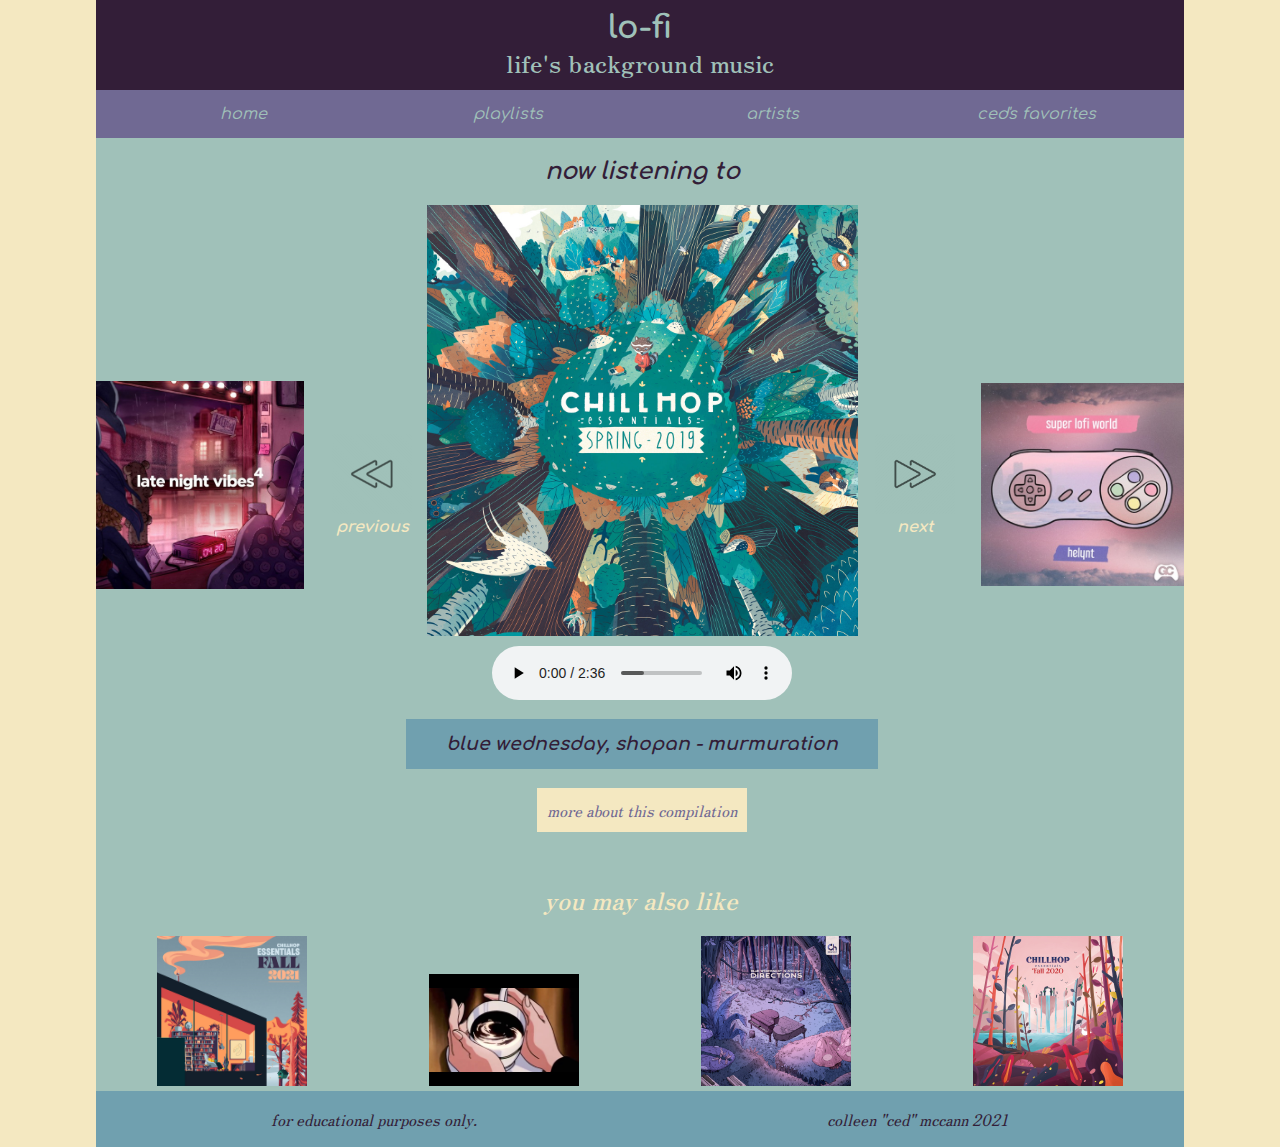
<file: lofi-site/index.html>
<!DOCTYPE html>
<html lang="en">
    <head>
        <meta charset="UTF-8">
        <title>lo-fi | life's bgm</title>
        <meta name="description" content="a music streaming page made for fluid/flexible layout practice. for educational purposes only">
        <meta name="author" content="Colleen McCann">
        <link rel="stylesheet" href="styles.css">
    </head>

    <body>
        <header>
            <h1>lo-fi</h1>
            <h2>life's background music</h2>
            <nav>
                <h2 class="invisible">navigation</h2>
                <ul>
                    <li><a href="#">home</a></li>
                    <li><a href="#">playlists</a></li>
                    <li><a href="#">artists</a></li>
                    <li><a href="#">ced's favorites</a></li>
                </ul>
            </nav>
        </header>

        <main>
            <h1 class="invisible">music player</h1>
            <div id="flexcontainer">
                <section id="previous">
                    <h2 class="invisible">previous</h2>
                    <img src="assets/late-night-vibes-4.jpeg" alt="late night vibes 4 cover">
                    <figure>
                        <a href="#"><img src="assets/rewind.png" alt="rewind button"></a>
                        <figcaption>previous</figcaption>
                    </figure>
                </section>
                <section id="current">
                    <h2>now listening to</h2>
                    <img src="assets/chillhop-spring19.jpeg" alt="chillhop essentials spring 2019 cover">
                    <audio controls src="assets/Murmuration.mp3">your browser (or browser version) does not support the <code>audio</code> element.</audio>
                    <h3>blue wednesday, shopan - murmuration</h3>
                    <a href="https://chll.to/f7a72caa">more about this compilation</a>
                </section>
                <section id="next">
                    <h2 class="invisible">next</h2>
                    <figure>
                        <a href="#"><img src="assets/fast-forward.png" alt="fast forward button"></a>
                        <figcaption>next</figcaption>
                    </figure>
                    <img src="assets/super-lofi-world.jpeg" alt="super lofi world cover">
                </section>
            </div>

            <section id="suggestions">
                <h2>you may also like</h2>
                <ul>
                    <li><a href="#"><img src="assets/chillhop-fall21.jpeg" alt="chillhop essentials fall 2021 cover"></a></li>
                    <li><a href="#"><img src="assets/at-cafe.jpeg" alt="at cafe mix cover"></a></li>
                    <li><a href="#"><img src="assets/directions.jpeg" alt="directions album cover"></a></li>
                    <li><a href="#"><img src="assets/chillhop-fall20.jpeg" alt="chillhop essentials fall 2020 cover"></a></li>
                </ul>
            </section>
        </main>

        <footer>
            <p>for educational purposes only.</p>
            <p>colleen "ced" mccann 2021</p>
        </footer>
    </body>
</html>
</file>
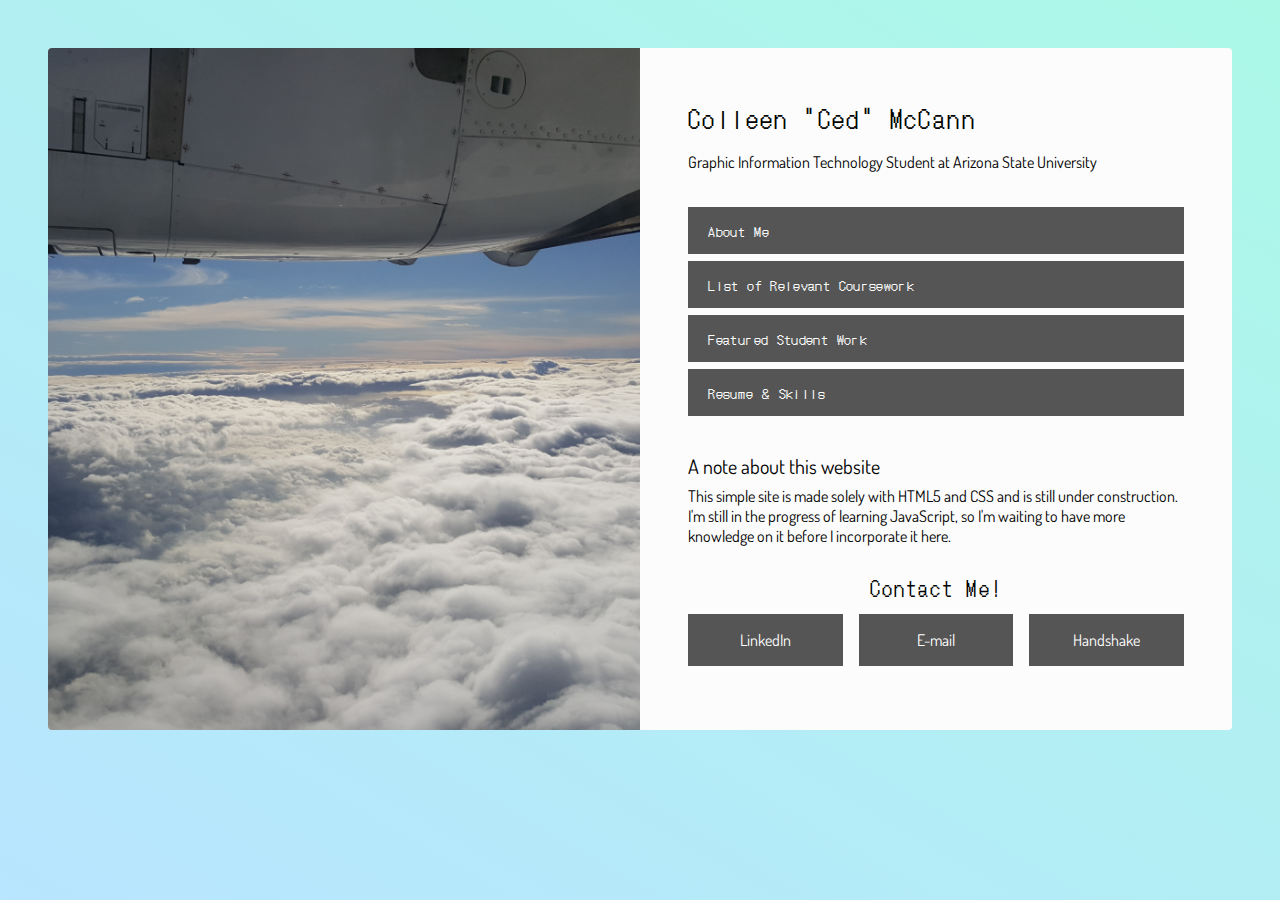
<file: personal-portfolio-site/index.html>
<!DOCTYPE html>
<html lang="en">
    <head>
        <meta charset="UTF-8">
        <meta name="author" content="Colleen (Ced) McCann">
        <meta name="description" content="About Colleen, also known as Ced, on a simple site made from scratch with HTML5 and CSS.">
        <meta name="viewport" content="width=device-width, initial-scale=1">
        <title>Home | Colleen (Ced) McCann</title>
        <link rel="stylesheet" href="styles.css">

        <!-- font imports -->
        <link rel="preconnect" href="https://fonts.googleapis.com">
        <link rel="preconnect" href="https://fonts.gstatic.com" crossorigin>
        <link href="https://fonts.googleapis.com/css2?family=Dosis:wght@200;300;400;500;600;700;800&family=DotGothic16&display=swap" rel="stylesheet">
        <link href="https://fonts.googleapis.com/css2?family=Comfortaa:wght@300;400;500;600;700&family=Zen+Old+Mincho:wght@400;500;600;700;900&display=swap" rel="stylesheet">
        <!-- fonts are imported in HTML instead of corresponding CSS for better site performance -->
    </head>

    <body>
        <div id="grid-wrapper">
            <img id="ireland" src="4-ireland skies.jpg" alt="the skies above ireland">
            <header>
                <h1>Colleen "Ced" McCann</h1>
                <p>Graphic Information Technology Student at Arizona State University</p>
            </header>
            <main>
                <nav>
                    <h2>Main Navigation</h2> <!-- will be hidden via CSS but kept in HTML for accessibility -->
                    <ul>
                        <a href="about.html"><li>About Me</li></a>
                        <a href="coursework.html"><li>List of Relevant Coursework</li></a>
                        <a href="student-work.html"><li>Featured Student Work</li></a>
                        <a href="resume.html"><li>Resume & Skills</li></a>
                    </ul>
                </nav>
                <h3>A note about this website</h3>
                <p>This simple site is made solely with HTML5 and CSS and is still under construction. I'm still in the progress of learning JavaScript, so I'm waiting to have more knowledge on it before I incorporate it here.</p>
                <footer>
                    <h2>Contact Me!</h2>
                    <ul>
                        <a href="https://www.linkedin.com/in/colleenmccann3/" target="_blank"><li>LinkedIn</li></a>
                        <a href="mailto: cmmccann237@gmail.com"><li>E-mail</li></a>
                        <a href="#"><li>Handshake</li></a>
                    </ul>
                </footer>
            </main>
        </div>
    </body>
</html>
</file>
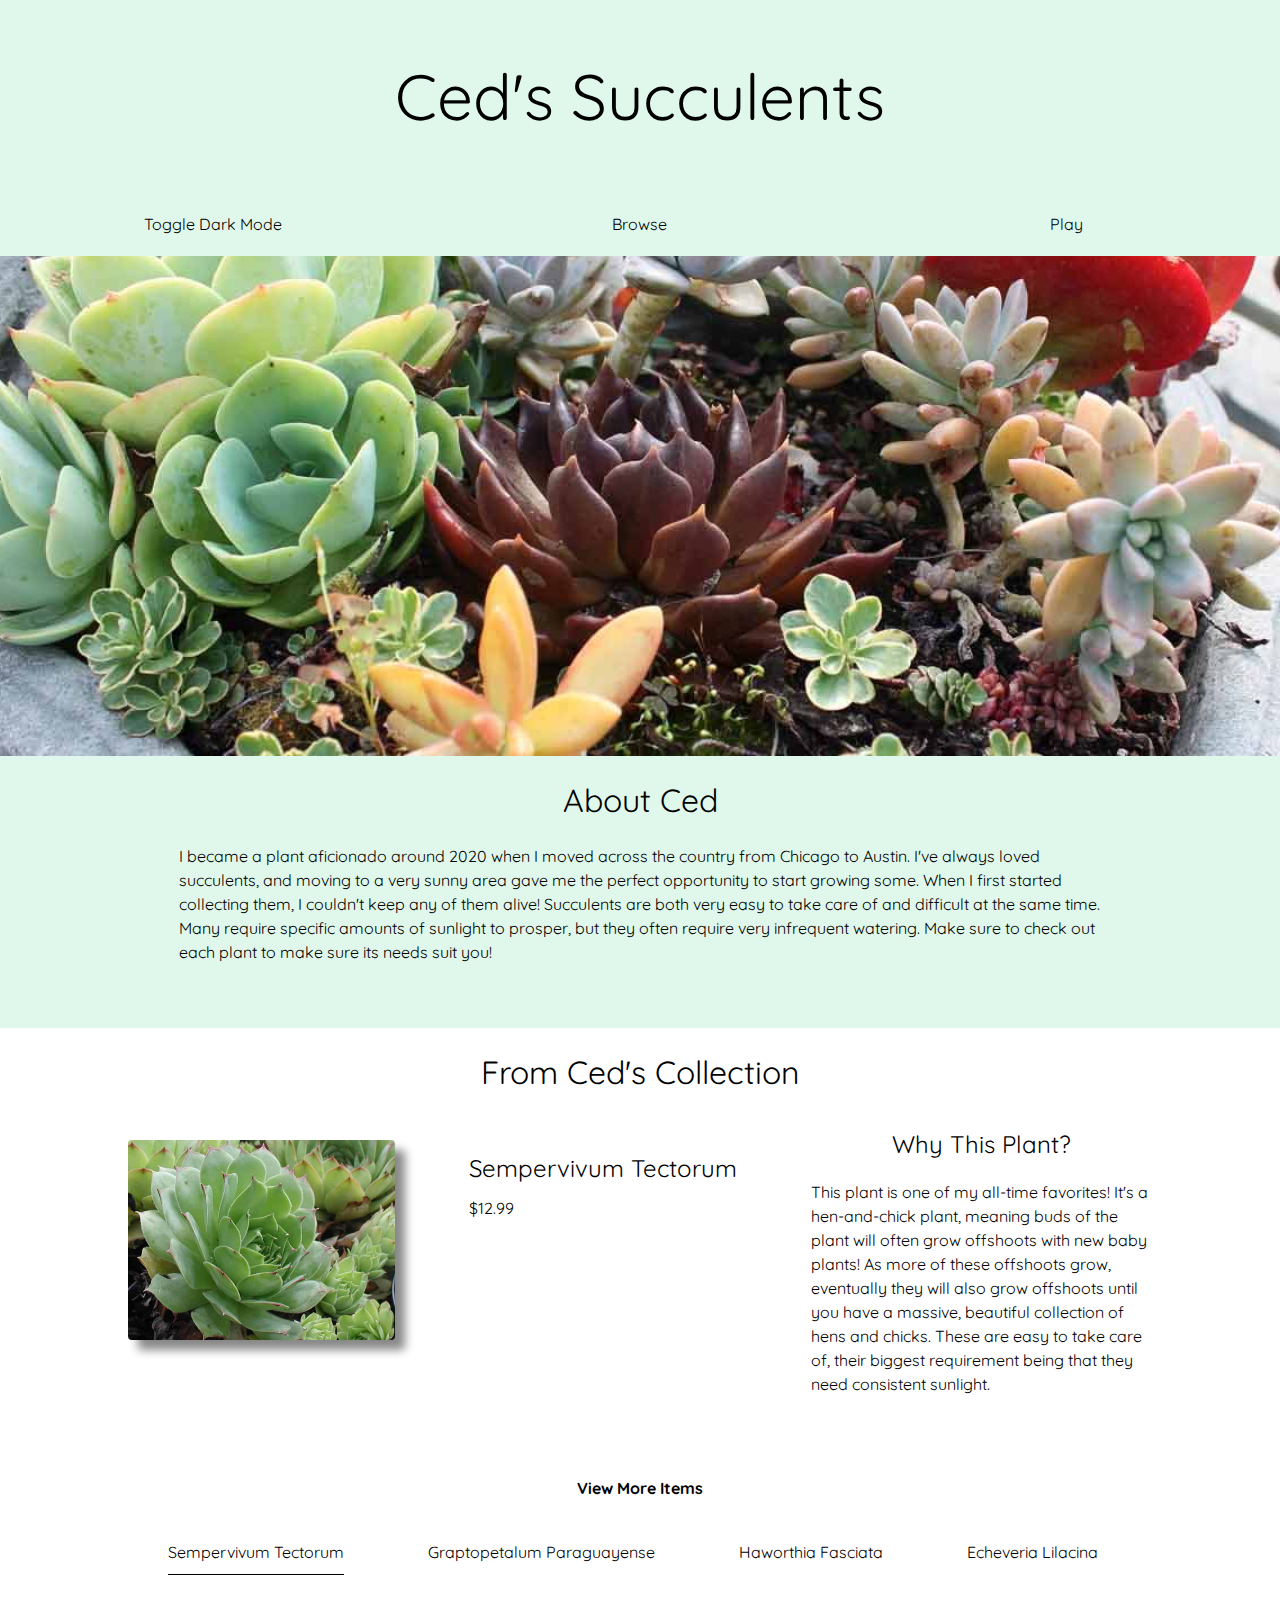
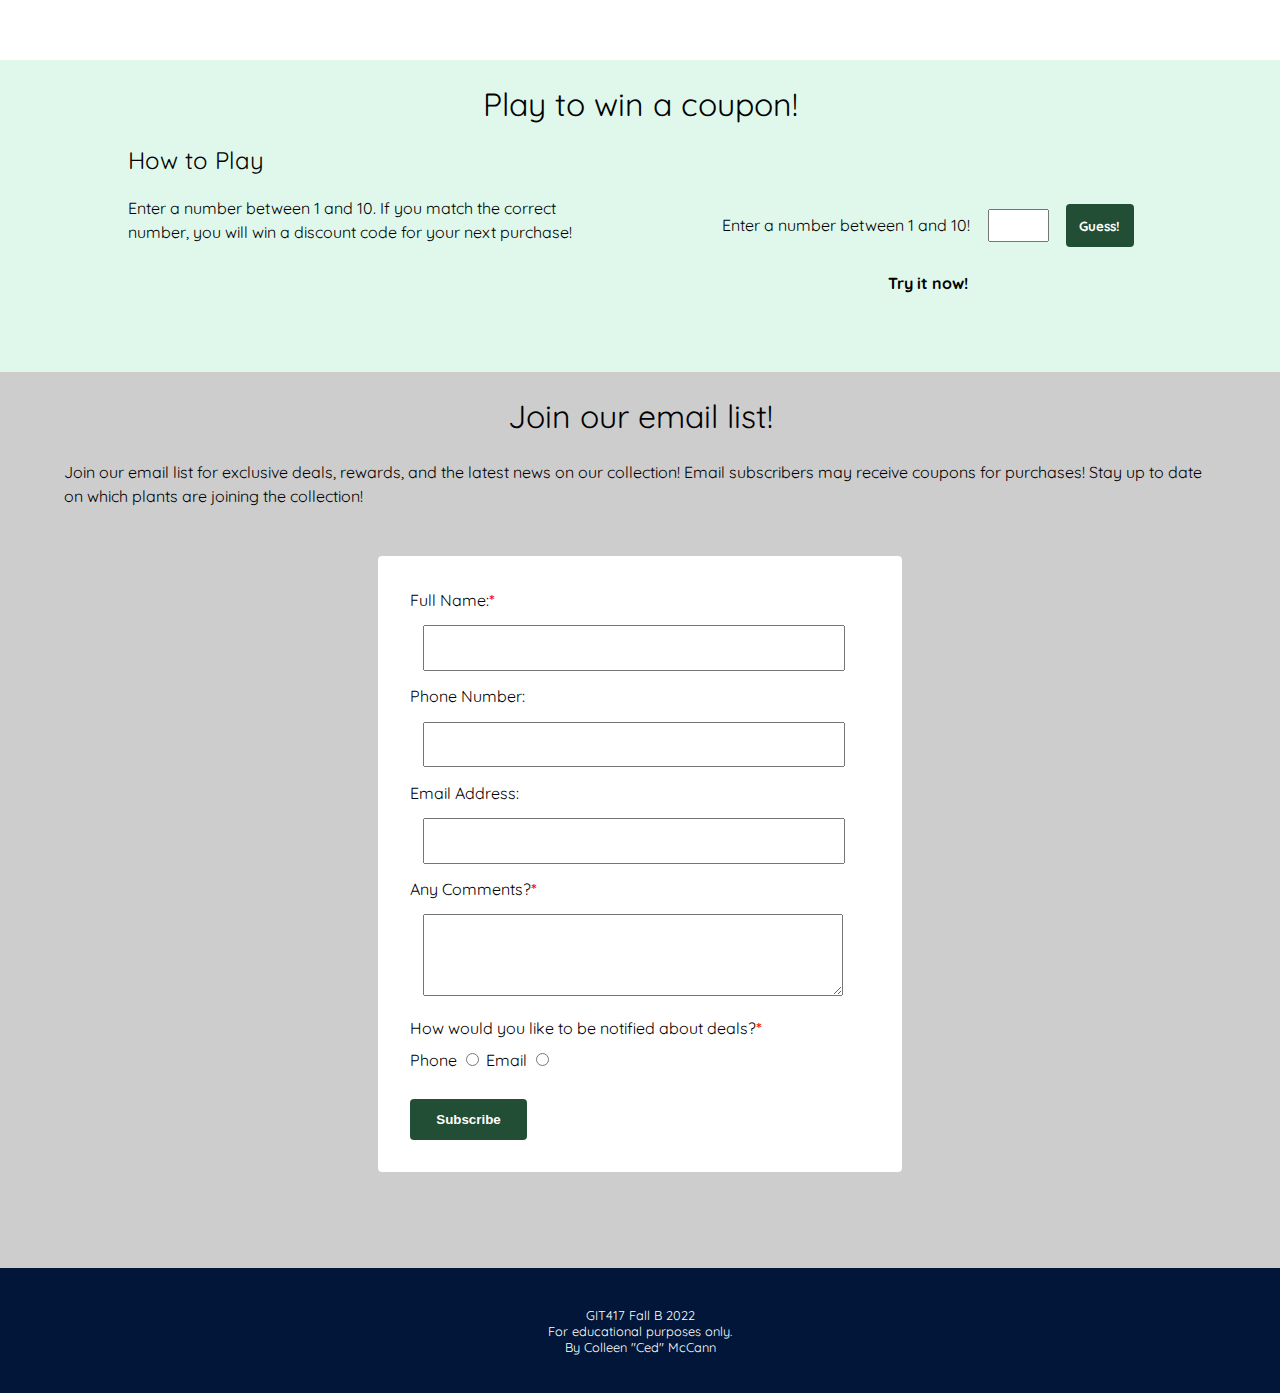
<file: succulent-site/index.html>
<!DOCTYPE html>
<html lang="en">
    <head>
        <title>Ced's Succulents</title>
        <meta charset="UTF-8">
        <meta name="author" content="Colleen (Ced) McCann">
        <meta name="description" content="Browse different succulent plants to add to your garden!">
        <meta name="viewport" content="width=device-width, initial-scale=1"> <!-- included if I develop this later to be responsive -->
        <link rel="stylesheet" href="styles.css">
        <script src="script.js" defer async></script>
        <link rel="preconnect" href="https://fonts.googleapis.com"><link rel="preconnect" href="https://fonts.gstatic.com" crossorigin><link href="https://fonts.googleapis.com/css2?family=Quicksand:wght@300;400;500;600;700&display=swap" rel="stylesheet"> <!-- font import -->
    </head>

    <body>
        <header>
            <h1>Ced's Succulents</h1>
            <p id="toggle-dark">Toggle Dark Mode</p>
            <a href="#browse">Browse</a> <!-- will take user to "ced's collection" -->
            <a href="#play">Play</a> <!-- will take user to the coupon guess game -->
        </header>

        <main>
            <div id="parallax"></div>
            <!--<img src="assets/succulent-arrangement.jpeg" alt="an arrangement of different types of succulent plants">--> <!-- made into background for parallax -->

            <section id="about">
                <h2>About Ced</h2>
                <p>I became a plant aficionado around 2020 when I moved across the country from Chicago to Austin. I've always loved succulents, and moving to a very sunny area gave me the perfect opportunity to start growing some.
                    When I first started collecting them, I couldn't keep any of them alive! Succulents are both very easy to take care of and difficult at the same time.
                    Many require specific amounts of sunlight to prosper, but they often require very infrequent watering. Make sure to check out each plant to make sure its needs suit you!</p>
            </section>

            <section id="browse">
                <h2>From Ced's Collection</h2>

                <section id="plant1" class="display-item">
                    <img src="assets/sempervivum-tectorum.jpeg" alt="a sempervivum tectorum hen-and-chick plant"> <!-- plant image -->
                    <h3 class="plant-name">Sempervivum Tectorum</h3>
                    <p class="price">$12.99</p>

                    <h4>Why This Plant?</h4>
                    <p>This plant is one of my all-time favorites! It's a hen-and-chick plant, meaning buds of the plant will often grow offshoots with new baby plants!
                        As more of these offshoots grow, eventually they will also grow offshoots until you have a massive, beautiful collection of hens and chicks.
                        These are easy to take care of, their biggest requirement being that they need consistent sunlight.</p>
                </section>

                <section id="plant2" class="hide-item">
                    <img src="assets/graptopetalum-paraguyaense.jpeg" alt="a graptopetalum paraguayense, also known as the ghost plant"> <!-- plant image -->
                    <h3 class="plant-name">Graptopetalum<br>Paraguayense</h3>
                    <p class="price">$10.99</p>

                    <h4>Why This Plant?</h4>
                    <p>This plant is also one of my favorites, also known as a "ghost plant." Ghost plants grow very quickly and are one of the easiest plants to propagate, meaning that you can grow a plant off of a leaf quite easily!
                        Once you have one ghost plant, you can have infinitely more just by propagating leaves. Their bluish tone is beautiful, making this one of my favorites to incorporate into arrangements.
                        This plant needs IMMENSE amounts of sunlight to prevent stretching. If you don't live somewhere that gets a lot of direct sun, it's a good idea to invest in a plant-growing light.
                        The ghost plant grows ridiculously fast and will stretch without enough light. Other than that, it's easy to take care of and can grow under virtually any conditions.</p>
                </section>

                <section id="plant3" class="hide-item">
                    <img src="assets/haworthia-fasciata.jpeg" alt="a haworthia fasciata, also known as the zebra plant"> <!-- plant image -->
                    <h3 class="plant-name">Haworthia Fasciata</h3>
                    <p class="price">$13.99</p>

                    <h4>Why This Plant?</h4>
                    <p>Haworthias are my absolute favorite succulents. This is because they are nearly impossible to kill and can grow without intense sun. I'm good at knowing when to water my succulents, but getting them enough light is another story.
                        I love keeping my succulents on my desk, but that's not a very sunny area! Haworthias grow slowly, so they won't stretch if they don't get enough light.
                        This particular haworthia is known as the "zebra plant" due to its beautiful striped ridges! Be careful, haworthias are pointy!</p>
                </section>

                <section id="plant4" class="hide-item">
                    <img src="assets/echeveria-lilacina.jpeg" alt="an echeveria lilacina"> <!-- plant image -->
                    <h3 class="plant-name">Echeveria Lilacina</h3>
                    <p class="price">$9.99</p>

                    <h4>Why This Plant?</h4>
                    <p>Echeverias are absolutely gorgeous. They come in lots of different colors and can grow to large diameters. They have thinner leaves that are often cooler-toned greens and blues.
                        Echeverias aren't too hard to take care of, but may stretch without enough sun. While they don't need as much sun as a ghost plant, don't leave them in the shade! These plants don't require much water at all and can bounce back from drought easily.
                        The echeveria lilacina is one of my favorite desk plants, and it's parked right under my grow light!</p>
                </section>

                <section id="browsing-buttons">
                    <h3>View More Items</h3> <!-- to be hidden -->
                    <button id="semp-button" class="selected">Sempervivum Tectorum</button>
                    <button id="grapt-button" class="not-selected">Graptopetalum Paraguayense</button>
                    <button id="hawo-button" class="not-selected">Haworthia Fasciata</button>
                    <button id="eche-button" class="not-selected">Echeveria Lilacina</button>
                </section>
            </section>

            <section id="play">
                <h2>Play to win a coupon!</h2>

                <section id="rules">
                    <h3>How to Play</h3>
                    <p>Enter a number between 1 and 10. If you match the correct number, you will win a discount code for your next purchase!</p>
                </section>

                <form id="game">
                    <label for="number-input">Enter a number between 1 and 10!</label>
                    <input type="number" name="number-input" id="number-input">
                    <input type="submit" name="submit-guess" id="submit-guess" value="Guess!">
                    <p id="win-lose-output">Try it now!</p>
                    <span class="game-message"></span>
                </form>
            </section>

            <section id="email-list">
                <h2>Join our email list!</h2>
                <p>Join our email list for exclusive deals, rewards, and the latest news on our collection! Email subscribers may receive coupons for purchases!
                    Stay up to date on which plants are joining the collection!</p>
                <form id="email-signup">
                    <label for="name">Full Name:<span class="required">*</span></label>
                    <span class="message"></span>
                    <input type="text" id="name" name="name">

                    <label for="phone">Phone Number:</label>
                    <span class="message"></span>
                    <input type="tel" id="phone" name="phone">

                    <label for="email">Email Address:</label>
                    <span class="message"></span>
                    <input type="email" id="email" name="email">

                    <label for="comments">Any Comments?<span class="required">*</span></label>
                    <span class="message"></span>
                    <textarea rows="3" id="comments" name="comments"></textarea>

                    <fieldset>
                        <legend>How would you like to be notified about deals?<span class="required">*</span></legend>
                        <label for="radio-phone">Phone</label>
                        <input type="radio" name="preferred-contact" id="radio-phone">
                        <label for="radio-email">Email</label>
                        <input type="radio" name="preferred-contact" id="radio-email">
                        <span id="radio-message" class="message"></span>
                    </fieldset>

                    <input type="submit" name="subscribe" id="subscribe" value="Subscribe">
                </form>

                <p id="display-info"></p>
            </section>
        </main>

        <footer>
            <h2>GIT417 Fall B 2022</h2>
            <p>For educational purposes only.<br>
            By Colleen "Ced" McCann</p>
        </footer>
    </body>
</html>
</file>
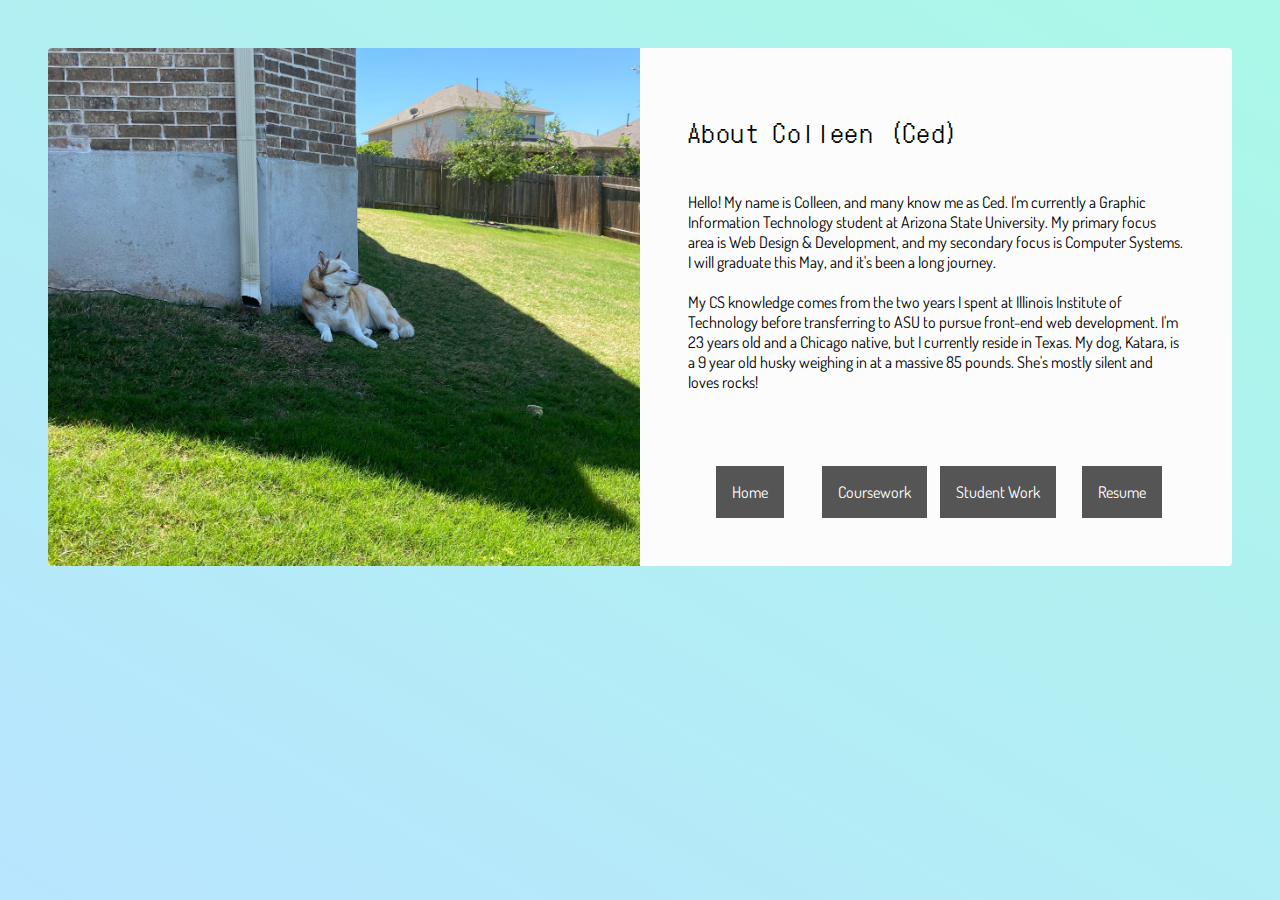
<file: personal-portfolio-site/about.html>
<!DOCTYPE html>
<html lang="en">
    <head>
        <meta charset="UTF-8">
        <meta name="author" content="Colleen (Ced) McCann">
        <meta name="description" content="A more in-depth look at who Colleen is.">
        <meta name="viewport" content="width=device-width, initial-scale=1">
        <title>About | Colleen (Ced) McCann</title>
        <link rel="stylesheet" href="page-styles.css">

        <!-- font imports -->
        <link rel="preconnect" href="https://fonts.googleapis.com">
        <link rel="preconnect" href="https://fonts.gstatic.com" crossorigin>
        <link href="https://fonts.googleapis.com/css2?family=Dosis:wght@200;300;400;500;600;700;800&family=DotGothic16&display=swap" rel="stylesheet">
        <link href="https://fonts.googleapis.com/css2?family=Comfortaa:wght@300;400;500;600;700&family=Zen+Old+Mincho:wght@400;500;600;700;900&display=swap" rel="stylesheet">
        <!-- fonts are imported in HTML instead of corresponding CSS for better site performance -->
    </head>

    <body>
        <main>
            <img id="katara" src="katara.jpg" alt="ced's brown and white husky named katara">
            <h1>About Colleen (Ced)</h1>
            <p id="intro">Hello! My name is Colleen, and many know me as Ced. I'm currently a Graphic Information Technology student at Arizona State University.
                My primary focus area is Web Design &amp; Development, and my secondary focus is Computer Systems. I will graduate this May, and it's been a long journey.
                <br><br>My CS knowledge comes from the two years I spent at Illinois Institute of Technology before transferring to ASU to pursue front-end web development.
                I'm 23 years old and a Chicago native, but I currently reside in Texas. My dog, Katara, is a 9 year old husky weighing in at a massive 85 pounds.
                She's mostly silent and loves rocks!
            </p>

            <nav>
                <h2>Main Navigation</h2> <!-- will be hidden via CSS but kept in HTML for accessibility -->
                <ul>
                    <li><a href="index.html">Home</a></li>
                    <li><a href="coursework.html">Coursework</a></li>
                    <li><a href="student-work.html">Student&nbsp;Work</a></li>
                    <li><a href="resume.html">Resume</a></li>
                </ul>
            </nav>
        </main>
    </body>
</html>
</file>
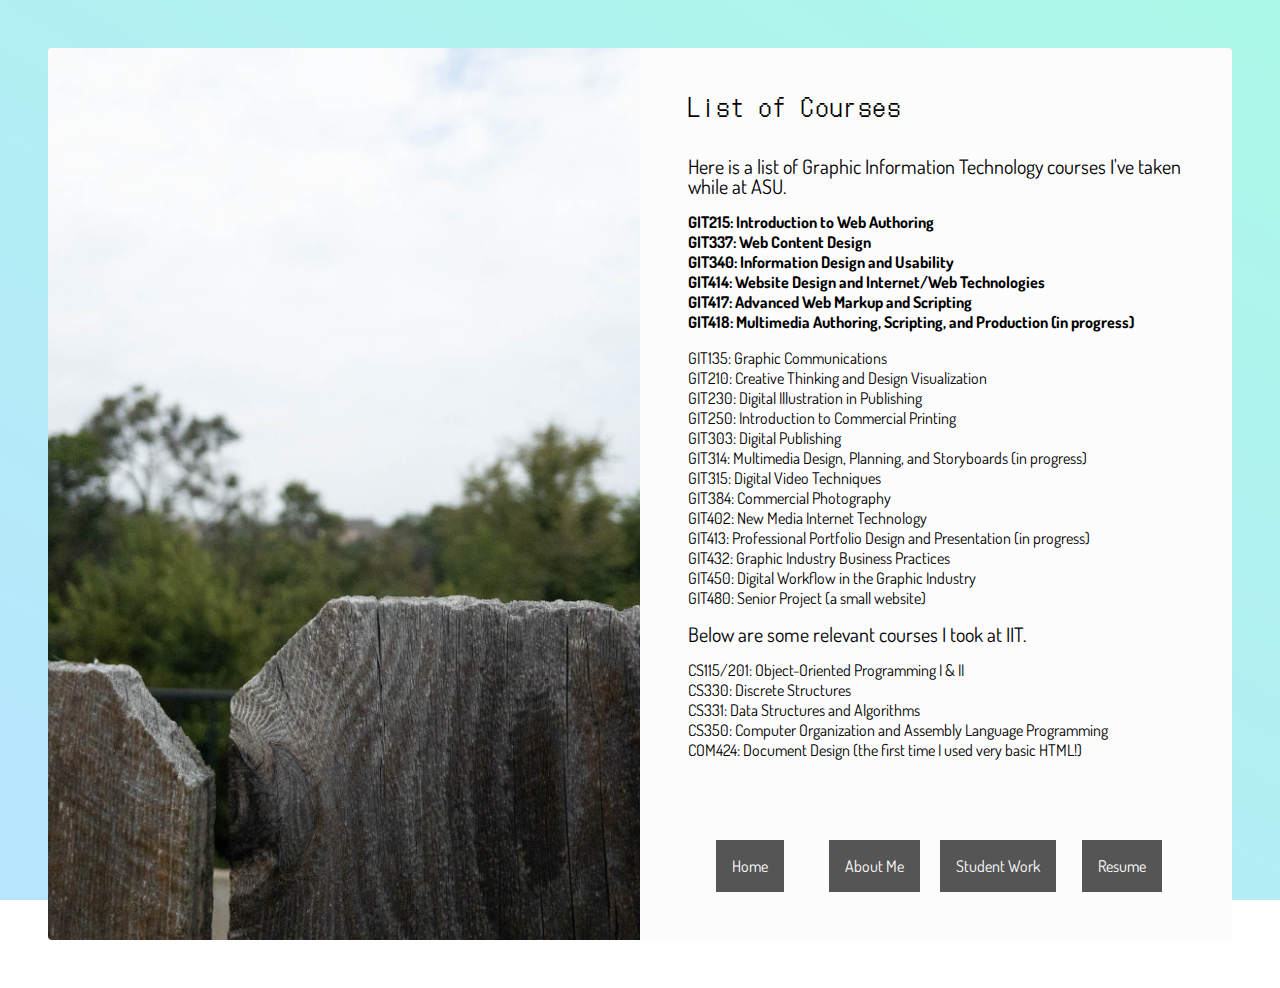
<file: personal-portfolio-site/coursework.html>
<!DOCTYPE html>
<html lang="en">
    <head>
        <meta charset="UTF-8">
        <meta name="author" content="Colleen (Ced) McCann">
        <meta name="description" content="A list of courses Colleen has taken at ASU while in the GIT program.">
        <meta name="viewport" content="width=device-width, initial-scale=1">
        <title>Coursework | Colleen (Ced) McCann</title>
        <link rel="stylesheet" href="page-styles.css">

        <!-- font imports -->
        <link rel="preconnect" href="https://fonts.googleapis.com">
        <link rel="preconnect" href="https://fonts.gstatic.com" crossorigin>
        <link href="https://fonts.googleapis.com/css2?family=Dosis:wght@200;300;400;500;600;700;800&family=DotGothic16&display=swap" rel="stylesheet">
        <link href="https://fonts.googleapis.com/css2?family=Comfortaa:wght@300;400;500;600;700&family=Zen+Old+Mincho:wght@400;500;600;700;900&display=swap" rel="stylesheet">
        <!-- fonts are imported in HTML instead of corresponding CSS for better site performance -->
    </head>

    <body>
        <main>
            <img src="McCann_dof4.jpg" id="fence" alt="a depth of field shot of a fence and the sky">
            <h1>List of Courses</h1>
            
            <div id="course-list">
                <p>Here is a list of Graphic Information Technology courses I've taken while at ASU.</p>
                <ul id="most-relevant" class="asu-courses">
                    <li><a href="https://catalog.apps.asu.edu/catalog/courses/courselist?subject=GIT&catalogNbr=215&term=2237&collapse=N" target="_blank">GIT215: Introduction to Web Authoring</a></li>
                    <li><a href="https://catalog.apps.asu.edu/catalog/courses/courselist?subject=GIT&catalogNbr=337&term=2237&collapse=N" target="_blank">GIT337: Web Content Design</a></li>
                    <li><a href="https://catalog.apps.asu.edu/catalog/courses/courselist?subject=GIT&catalogNbr=340&term=2237&collapse=N" target="_blank">GIT340: Information Design and Usability</a></li>
                    <li><a href="https://catalog.apps.asu.edu/catalog/courses/courselist?subject=GIT&catalogNbr=414&term=2237&collapse=N" target="_blank">GIT414: Website Design and Internet/Web Technologies</a></li>
                    <li><a href="https://catalog.apps.asu.edu/catalog/courses/courselist?subject=GIT&catalogNbr=417&term=2237&collapse=N" target="_blank">GIT417: Advanced Web Markup and Scripting</a></li>
                    <li><a href="https://catalog.apps.asu.edu/catalog/courses/courselist?subject=GIT&catalogNbr=418&term=2237&collapse=N" target="_blank">GIT418: Multimedia Authoring, Scripting, and Production (in progress)</a></li>
                </ul>

                <ul id="the-rest" class="asu-courses">
                    <li><a href="https://catalog.apps.asu.edu/catalog/courses/courselist?subject=GIT&catalogNbr=135&term=2237&collapse=N" target="_blank">GIT135: Graphic Communications</a></li>
                    <li><a href="https://catalog.apps.asu.edu/catalog/courses/courselist?subject=GIT&catalogNbr=210&term=2237&collapse=N" target="_blank">GIT210: Creative Thinking and Design Visualization</a></li>
                    <li><a href="https://catalog.apps.asu.edu/catalog/courses/courselist?subject=GIT&catalogNbr=230&term=2237&collapse=N" target="_blank">GIT230: Digital Illustration in Publishing</a></li>
                    <li><a href="https://catalog.apps.asu.edu/catalog/courses/courselist?subject=GIT&catalogNbr=250&term=2237&collapse=N" target="_blank">GIT250: Introduction to Commercial Printing</a></li>
                    <li><a href="https://catalog.apps.asu.edu/catalog/courses/courselist?subject=GIT&catalogNbr=303&term=2237&collapse=N" target="_blank">GIT303: Digital Publishing</a></li>
                    <li><a href="https://catalog.apps.asu.edu/catalog/courses/courselist?subject=GIT&catalogNbr=314&term=2237&collapse=N" target="_blank">GIT314: Multimedia Design, Planning, and Storyboards (in progress)</a></li>
                    <li><a href="https://catalog.apps.asu.edu/catalog/courses/courselist?subject=GIT&catalogNbr=315&term=2237&collapse=N" target="_blank">GIT315: Digital Video Techniques</a></li>
                    <li><a href="https://catalog.apps.asu.edu/catalog/courses/courselist?subject=GIT&catalogNbr=384&term=2237&collapse=N" target="_blank">GIT384: Commercial Photography</a></li>
                    <li><a href="https://catalog.apps.asu.edu/catalog/courses/courselist?subject=GIT&catalogNbr=402&term=2237&collapse=N" target="_blank">GIT402: New Media Internet Technology</a></li>
                    <li><a href="https://catalog.apps.asu.edu/catalog/courses/courselist?subject=GIT&catalogNbr=413&term=2237&collapse=N" target="_blank">GIT413: Professional Portfolio Design and Presentation (in progress)</a></li>
                    <li><a href="https://catalog.apps.asu.edu/catalog/courses/courselist?subject=GIT&catalogNbr=432&term=2237&collapse=N" target="_blank">GIT432: Graphic Industry Business Practices</a></li>
                    <li><a href="https://catalog.apps.asu.edu/catalog/courses/courselist?subject=GIT&catalogNbr=450&term=2237&collapse=N" target="_blank">GIT450: Digital Workflow in the Graphic Industry</a></li>
                    <li><a href="https://catalog.apps.asu.edu/catalog/courses/courselist?subject=GIT&catalogNbr=480&term=2237&collapse=N" target="_blank">GIT480: Senior Project</a> <a href="https://colleenmccann.github.io/GIT480_A5/" target="_blank">(a small website)</a></li>
                </ul>

                <p>Below are some relevant courses I took at IIT.</p>
                <ul id="iit-courses">
                    <li>CS115/201: Object-Oriented Programming I &amp; II</li>
                    <li>CS330: Discrete Structures</li>
                    <li>CS331: Data Structures and Algorithms</li>
                    <li>CS350: Computer Organization and Assembly Language Programming</li>
                    <li>COM424: Document Design (the first time I used very basic HTML!)</li>
                </ul>
            </div>

            <nav>
                <h2>Main Navigation</h2> <!-- will be hidden via CSS but kept in HTML for accessibility -->
                <ul>
                    <li><a href="index.html">Home</a></li>
                    <li><a href="about.html">About&nbsp;Me</a></li>
                    <li><a href="student-work.html">Student&nbsp;Work</a></li>
                    <li><a href="resume.html">Resume</a></li>
                </ul>
            </nav>
        </main>
    </body>
</html>
</file>
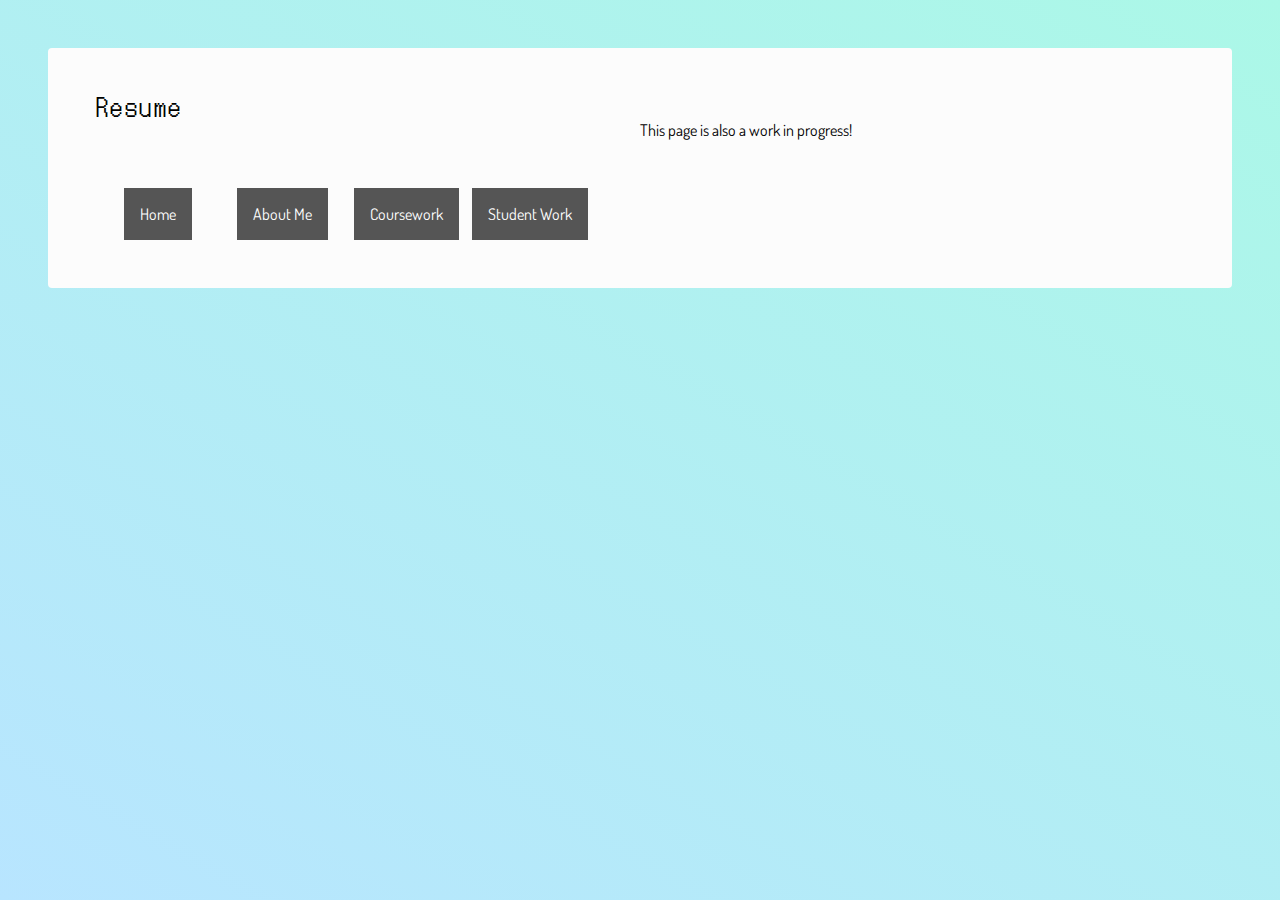
<file: personal-portfolio-site/resume.html>
<!DOCTYPE html>
<html lang="en">
    <head>
        <meta charset="UTF-8">
        <meta name="author" content="Colleen (Ced) McCann">
        <meta name="description" content="Colleen's most current resume.">
        <meta name="viewport" content="width=device-width, initial-scale=1">
        <title>Resume | Colleen (Ced) McCann</title>
        <link rel="stylesheet" href="page-styles.css">

        <!-- font imports -->
        <link rel="preconnect" href="https://fonts.googleapis.com">
        <link rel="preconnect" href="https://fonts.gstatic.com" crossorigin>
        <link href="https://fonts.googleapis.com/css2?family=Dosis:wght@200;300;400;500;600;700;800&family=DotGothic16&display=swap" rel="stylesheet">
        <link href="https://fonts.googleapis.com/css2?family=Comfortaa:wght@300;400;500;600;700&family=Zen+Old+Mincho:wght@400;500;600;700;900&display=swap" rel="stylesheet">
        <!-- fonts are imported in HTML instead of corresponding CSS for better site performance -->
    </head>

    <body>
        <main>
            <h1>Resume</h1>
            <p>This page is also a work in progress!</p>

            <nav>
                <h2>Main Navigation</h2> <!-- will be hidden via CSS but kept in HTML for accessibility -->
                <ul>
                    <li><a href="index.html">Home</a></li>
                    <li><a href="about.html">About&nbsp;Me</a></li>
                    <li><a href="coursework.html">Coursework</a></li>
                    <li><a href="student-work.html">Student&nbsp;Work</a></li>
                </ul>
            </nav>
        </main>
    </body>
</html>
</file>
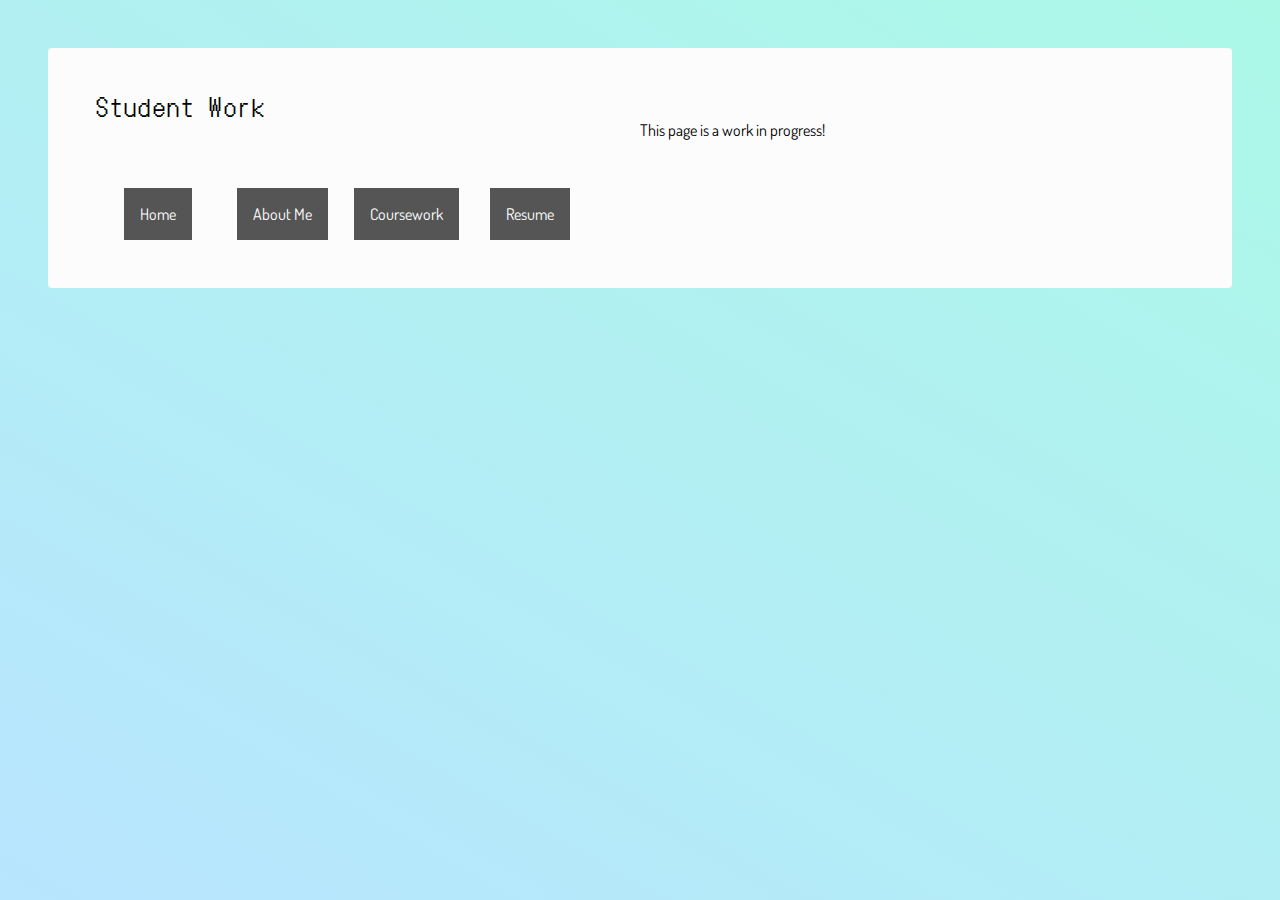
<file: personal-portfolio-site/student-work.html>
<!DOCTYPE html>
<html lang="en">
    <head>
        <meta charset="UTF-8">
        <meta name="author" content="Colleen (Ced) McCann">
        <meta name="description" content="A few examples of work Ced created for her courses.">
        <meta name="viewport" content="width=device-width, initial-scale=1">
        <title>Student Work | Colleen (Ced) McCann</title>
        <link rel="stylesheet" href="page-styles.css">

        <!-- font imports -->
        <link rel="preconnect" href="https://fonts.googleapis.com">
        <link rel="preconnect" href="https://fonts.gstatic.com" crossorigin>
        <link href="https://fonts.googleapis.com/css2?family=Dosis:wght@200;300;400;500;600;700;800&family=DotGothic16&display=swap" rel="stylesheet">
        <link href="https://fonts.googleapis.com/css2?family=Comfortaa:wght@300;400;500;600;700&family=Zen+Old+Mincho:wght@400;500;600;700;900&display=swap" rel="stylesheet">
        <!-- fonts are imported in HTML instead of corresponding CSS for better site performance -->
    </head>

    <body>
        <main>
            <h1>Student Work</h1>
            <p>This page is a work in progress!</p>

            <nav>
                <h2>Main Navigation</h2> <!-- will be hidden via CSS but kept in HTML for accessibility -->
                <ul>
                    <li><a href="index.html">Home</a></li>
                    <li><a href="about.html">About&nbsp;Me</a></li>
                    <li><a href="coursework.html">Coursework</a></li>
                    <li><a href="resume.html">Resume</a></li>
                </ul>
            </nav>
        </main>
    </body>
</html>
</file>
<file: lofi-site/styles.css>
@import url('https://fonts.googleapis.com/css2?family=Comfortaa&display=swap');
@import url('https://fonts.googleapis.com/css2?family=Comfortaa&family=Zen+Old+Mincho&display=swap');

/*
color palette in hex

light yellow #F4E8C1
greenish blue #A0C1B9
medium blue #70A0AF
medium purple #706993
dark purple #331E38
*/

html{
    background-color: #F4E8C1;
}

body{
    max-width: 1200px;
    width: 85%;
    min-width: 975px;
    margin: 0 auto;
    background-color: #A0C1B9;
    font-family: 'Zen Old Mincho', 'Trebuchet MS', Georgia, serif;
    font-style: italic;
}

header h1{
    background-color: #331E38;
    color: #A0C1B9;
    font-family: 'Comfortaa', 'Trebuchet MS', Helvetica, sans-serif;
    font-style: normal;
    padding-top: 10px;
    text-align: center;
    margin: 0;
}

header h2{
    background-color: #331E38;
    color: #A0C1B9;
    font-style: normal;
    text-align: center;
    padding-bottom: 10px;
    margin: 0;
}

ul{
    list-style-type: none;
}

a{
    text-decoration: none;
}

nav{
    display: flex;
    text-align: center;
    align-items: center;
    justify-content: center;
    background-color: #706993;
    font-family: 'Comfortaa', 'Trebuchet MS', Helvetica, sans-serif;
}

nav ul{
    list-style: none;
    margin: 0;
    padding: 15px;
    display: flex;
    width: 100%;
}

nav ul li{
    display: flex;
    width: 25%;
    justify-content: space-around;
}

nav a{
    color: #A0C1B9;
}

nav a:hover{
    color: #F4E8C1;
}

.invisible{
    display: none;
}

#flexcontainer{
    display: flex;
    flex-direction: row;
    justify-content: center;
}

section > img{
    width: 75%;
}

#previous{
    display: flex;
    color: #F4E8C1;
    text-align: center;
    justify-content: flex-start;
    align-items: center;
}

#previous > img{
    width: 75%;
}

#next > img{
    width: 80%;
}

#current{
    color: #331E38;
    display: flex;
    flex-direction: column;
    align-items: center;
    margin-left: -1.75%;
    font-family: 'Comfortaa', 'Trebuchet MS', Helvetica, sans-serif;
}

#current img{
    margin-bottom: 10px;
}

#current h3{
    color: #331E38;
    background-color: #70A0AF;
    padding: 15px 40px;
}

#current a{
    color: #706993;
    background-color: #F4E8C1;
    font-family: 'Zen Old Mincho', 'Trebuchet MS', Georgia, serif;
    padding: 10px;
}

#current a:hover{
    opacity: 0.6;
}

#next{
    display: flex;
    color: #F4E8C1;
    text-align: center;
    justify-content: flex-end;
    align-items: center;
}

img[alt~="button"]{
    width: 80px;
}

img[alt~="rewind"]{
    transform: rotateY(180deg); /* rewind and fast forward are originally the same image, needs to flip */
}

figure{
    margin: 10%;
    font-family: 'Comfortaa', 'Trebuchet MS', Helvetica, sans-serif;
    font-weight: bold;
}

figure img{
    opacity: 0.6;
}

figure img:hover{
    opacity: 1;
}

#suggestions{
    text-align: center;
    color: #F4E8C1;
    font-weight: bold;
    margin-top: 50px;
}

#suggestions ul{
    list-style: none;
    margin: 0;
    display: flex;
    width: 100%;
    padding-inline-start: 0px; /* remove browser style */
    justify-content: space-around;
}

#suggestions ul li{
    display: flex;
    align-items: flex-end;
}

#suggestions a img{
    max-width: 150px;
    width: 100%;
    opacity: 1;
}

#suggestions a img:hover{
    opacity: 0.6;
}

footer{
    width: 100%;
    background-color: #70A0AF;
    color: #331E38;
    display: flex;
    justify-content: space-around;
    font-style: italic;
}
</file>
<file: personal-portfolio-site/styles.css>
/* by colleen 'ced' mccann -- this css is OBFUSCATED as a precaution */
/* if you would like to see my non-obfuscated css, contact me */
/* email me at cmmccann237@gmail.com or colleen.ced.mccann@gmail.com OR find me at linkedin.com/in/colleenmccann3 */


/* start css reset */

/* http://meyerweb.com/eric/tools/css/reset/ 
   v2.0 | 20110126
   License: none (public domain)
*/

html, body, div, span, applet, object, iframe,
h1, h2, h3, h4, h5, h6, p, blockquote, pre,
a, abbr, acronym, address, big, cite, code,
del, dfn, em, img, ins, kbd, q, s, samp,
small, strike, strong, sub, sup, tt, var,
b, u, i, center,
dl, dt, dd, ol, ul, li,
fieldset, form, label, legend,
table, caption, tbody, tfoot, thead, tr, th, td,
article, aside, canvas, details, embed, 
figure, figcaption, footer, header, hgroup, 
menu, nav, output, ruby, section, summary,
time, mark, audio, video {
	margin: 0;
	padding: 0;
	border: 0;
	font-size: 100%;
	font: inherit;
	vertical-align: baseline;
}
/* HTML5 display-role reset for older browsers */
article, aside, details, figcaption, figure, 
footer, header, hgroup, menu, nav, section {
	display: block;
}
body {
	line-height: 1;
}
ol, ul {
	list-style: none;
}
blockquote, q {
	quotes: none;
}
blockquote:before, blockquote:after,
q:before, q:after {
	content: '';
	content: none;
}
table {
	border-collapse: collapse;
	border-spacing: 0;
}

/* end css reset */

/* start ced's code */

:root{
    --lightblue: #B8E5FF;
    --lightgreen: #ABF8E7;
    --grey: #555;
}

/* NOTE: i like to create medium (or tablet) sized styles first.
this allows me to create a hybrid layout meant for tablets that is easily adjusted to create both desktop and mobile versions.
i do this because i prefer to see all available features of a site (for desktop) while creating a design that can easily be made smaller (for mobile).
it's just a method that i've found works best with my brain. mobile-first is great, but i prefer this sort of tablet-first approach. */

/* general styling */
body{
    font-family: 'Dosis', Helvetica, sans-serif;
    background-image: linear-gradient(30deg, var(--lightblue), var(--lightgreen));
    background-repeat: no-repeat;
    background-attachment: fixed;
    line-height: 1.25em;
}

a{
    text-decoration: none;
    color: black;
}

#grid-wrapper{
    display: grid;
    grid-template-columns: 1fr 1fr;
    grid-template-rows: 1fr 4fr;
    margin: 3em;
    align-items: center;
    background-color: #FCFCFC;
    border-radius: 0.25em;
}

#ireland{
    height: 100%;
    width: 100%;
    object-fit: cover;
    overflow: hidden;
    grid-row: span 2;
    border-radius: 0.25em 0 0 0.25em;
}

header{
    margin: 1em 1em 0 1em;
    padding: 2em 2em 0 2em;
}

h1{
    font-family: 'DotGothic16', Helvetica, sans-serif;
    margin-bottom: 1em;
    font-size: 1.5em;
    letter-spacing: 0.1em;
}

main{
    margin: 0em 1em;
    padding: 1em 2em;
}

nav{
    margin-bottom: 1em;
}

nav h2{
    position: fixed;
    left: 99999px;
}

nav ul li{
    padding: 1em 1.5em;
    background-color: var(--grey);
    margin: 0.5em 0;
    color: white;
    font-family: 'DotGothic16', Helvetica, sans-serif;
    font-size: 0.85em;
    letter-spacing: 0.1em;
}

nav ul li:hover{
    background-color: var(--lightblue);
    color: black;
    transition: 0.25s;
    text-decoration: underline;
}

h3{
    font-size: 1.25em;
    margin-top: 2em;
    margin-bottom: 0.5em;
}

footer{
    margin: 2em 0;
}

footer h2{
    font-family: 'DotGothic16', Helvetica, sans-serif;
    font-size: 1.25em;
    letter-spacing: 0.1em;
    text-align: center;
}

footer ul{
    display: grid;
    grid-template-columns: 1fr 1fr 1fr;
    align-items: center;
    justify-items: stretch;
    grid-gap: 1em;
}

footer ul li{
    margin: 1em 0;
    background-color: var(--grey);
    color: white;
    padding: 1em;
    text-align: center;
}

footer ul li:hover{
    background-color: var(--lightgreen);
    color: black;
    transition: 0.25s;
    font-weight: bold;
}
</file>
<file: personal-portfolio-site/page-styles.css>
/* by colleen 'ced' mccann -- this css is OBFUSCATED as a precaution */
/* if you would like to see my non-obfuscated css, contact me */
/* email me at cmmccann237@gmail.com or colleen.ced.mccann@gmail.com OR find me at linkedin.com/in/colleenmccann3 */


/* start css reset */

/* http://meyerweb.com/eric/tools/css/reset/ 
   v2.0 | 20110126
   License: none (public domain)
*/

html, body, div, span, applet, object, iframe,
h1, h2, h3, h4, h5, h6, p, blockquote, pre,
a, abbr, acronym, address, big, cite, code,
del, dfn, em, img, ins, kbd, q, s, samp,
small, strike, strong, sub, sup, tt, var,
b, u, i, center,
dl, dt, dd, ol, ul, li,
fieldset, form, label, legend,
table, caption, tbody, tfoot, thead, tr, th, td,
article, aside, canvas, details, embed, 
figure, figcaption, footer, header, hgroup, 
menu, nav, output, ruby, section, summary,
time, mark, audio, video {
	margin: 0;
	padding: 0;
	border: 0;
	font-size: 100%;
	font: inherit;
	vertical-align: baseline;
}
/* HTML5 display-role reset for older browsers */
article, aside, details, figcaption, figure, 
footer, header, hgroup, menu, nav, section {
	display: block;
}
body {
	line-height: 1;
}
ol, ul {
	list-style: none;
}
blockquote, q {
	quotes: none;
}
blockquote:before, blockquote:after,
q:before, q:after {
	content: '';
	content: none;
}
table {
	border-collapse: collapse;
	border-spacing: 0;
}

/* end css reset */

/* start ced's code */

:root{
    --lightblue: #B8E5FF;
    --lightgreen: #ABF8E7;
    --grey: #555;
}

/* NOTE: i like to create medium (or tablet) sized styles first.
this allows me to create a hybrid layout meant for tablets that is easily adjusted to create both desktop and mobile versions.
i do this because i prefer to see all available features of a site (for desktop) while creating a design that can easily be made smaller (for mobile).
it's just a method that i've found works best with my brain. mobile-first is great, but i prefer this sort of tablet-first approach. */

/* general styling */
body{
    font-family: 'Dosis', Helvetica, sans-serif;
    background-image: linear-gradient(30deg, var(--lightblue), var(--lightgreen));
    background-repeat: no-repeat;
    background-attachment: fixed;
    line-height: 1.25em;
}

a{
    text-decoration: none;
    color: black;
}

main{
    display: grid;
    grid-template-columns: 1fr 1fr;
    margin: 3em;
    align-items: end;
    background-color: #FCFCFC;
    border-radius: 0.25em;
}

#katara{
    height: 100%;
    width: 100%;
    object-fit: cover;
    overflow: hidden;
    grid-row: span 3;
    border-radius: 0.25em 0 0 0.25em;
}

#fence{
    height: 100%;
    width: 100%;
    object-fit: cover;
    overflow: hidden;
    grid-row: span 7;
    border-radius: 0.25em 0 0 0.25em;
}

h1{
    font-family: 'DotGothic16', Helvetica, sans-serif;
    margin-bottom: 1em;
    font-size: 1.5em;
    letter-spacing: 0.1em;
    padding: 2em 2em 0;
}

#intro, nav, main>ul{
    padding: 0 3em;
}

#course-list{
    list-style-type: square;
    padding: 1em 3em;
}

#course-list a:hover{
    text-decoration: underline;
}

#course-list>p{
    font-size: 1.25em;
}

#most-relevant{
    font-weight: bold;
}

.asu-courses{
    margin: 1em 0;
}

#iit-courses{
    margin: 1em 0;
}

nav{
    margin: 4em 0;

}

nav h2{
    position: fixed;
    left: 99999px;
}

nav ul{
    display: grid;
    grid-template-columns: 1fr 1fr 1fr 1fr;
    justify-items: center;
}

nav ul li a{
    padding: 1em;
    background-color: var(--grey);
    color: white;
    margin: 0.25em;
}

nav ul li a:hover{
    color: black;
    text-decoration: underline;
    background-color: var(--lightblue);
    transition: 0.25s;
}
</file>
<file: succulent-site/styles.css>
/* http://meyerweb.com/eric/tools/css/reset/ 
   v2.0 | 20110126
   License: none (public domain)
*/

html, body, div, span, applet, object, iframe,
h1, h2, h3, h4, h5, h6, p, blockquote, pre,
a, abbr, acronym, address, big, cite, code,
del, dfn, em, img, ins, kbd, q, s, samp,
small, strike, strong, sub, sup, tt, var,
b, u, i, center,
dl, dt, dd, ol, ul, li,
fieldset, form, label, legend,
table, caption, tbody, tfoot, thead, tr, th, td,
article, aside, canvas, details, embed, 
figure, figcaption, footer, header, hgroup, 
menu, nav, output, ruby, section, summary,
time, mark, audio, video {
	margin: 0;
	padding: 0;
	border: 0;
	font-size: 100%;
	font: inherit;
	vertical-align: baseline;
}
/* HTML5 display-role reset for older browsers */
article, aside, details, figcaption, figure, 
footer, header, hgroup, menu, nav, section {
	display: block;
}
body {
	line-height: 1;
}
ol, ul {
	list-style: none;
}
blockquote, q {
	quotes: none;
}
blockquote:before, blockquote:after,
q:before, q:after {
	content: '';
	content: none;
}
table {
	border-collapse: collapse;
	border-spacing: 0;
}

/* END CSS RESET */

/* color palette variables */
:root{
    --midnight: #011638;
    --cobalt: #364156;
    --grey: #CDCDCD;
    --teal: #DFF8EB;
    --forest: #214E34;
}

/* start general styling */
body{
    width: 1280px;
    margin: 0 auto;
    font-family: Quicksand, Helvetica, sans-serif;
}

a{
    text-decoration: none;
    color: inherit;
}

input[type=submit]:hover{
    cursor: pointer;
}

/* section-specific styling */

/* HEADER */

header{
    background-color: var(--teal);
    color: black;
    text-align: center;
    display: grid;
    grid-template-columns: 1fr 1fr 1fr;
}

h1{
    font-size: 4em;
    grid-column-start: span 3;
    margin: 1em;
}

header p, header a{
    padding: 1.5em;
    transition: background-color 300ms;
}

header p:hover, header a:hover{
    background-color: var(--forest);
    color: white;
    cursor: pointer;
}

/* MAIN */

main{
    background-color: white;
    color: black;
}

main h2{
    text-align: center;
    font-size: 2em;
    padding: 1em;
}

main section{
    padding: 0 4em 4em;
    line-height: 1.5em;
}

/* ABOUT */

#about{
    background-color: var(--teal);
}

#about p{
    max-width: 80%;
    margin: 0 auto;
}

/* BROWSE / PRODUCT SELECT */

#browse{
    display: grid;
    grid-template-columns: 1fr 1fr;
    padding-bottom: 0;
}

#browse img{
    height: 200px;
}

#browse h2{
    grid-column-start: span 2;
    padding-bottom: 0;
}

/* displayed product */

.display-item{
    grid-column-start: span 2;
    display: grid;
    grid-template-columns: 1fr 1fr 1fr;
}

.display-item .price{
    grid-column-start: 2;
}

.display-item h4{
    text-align: center;
    font-size: 1.5em;
    padding: 1em;
    grid-column-start: 3;
    grid-row-start: 1;
    align-self: end;
}

.display-item img{
    grid-row-start: span 2;
    align-self: center;
    border-radius: 4px;
    filter:drop-shadow(10px 10px 5px #888888);
}

.display-item .plant-name{
    justify-self: left;
    align-self: end;
    text-align: center;
    margin-top: 3em;
    font-size: 1.5em;
}

.display-item .price{
    justify-self: left;
    align-self: start;
    text-align: center;
    margin-top: 1em;
}

.hide-item{
    position: absolute;
    left: -99999px;
}

/* product selection buttons */

#browsing-buttons{
    grid-column-start: span 2;
}

#browsing-buttons h3{
    padding: 1em 0em;
    align-self: start;
    text-align: center;
    font-weight: bold;
}

#browsing-buttons button{
    background: none;
    color: inherit;
    border: none;
    font: inherit;
    cursor: pointer;
    padding: 1.5em 2.5em 2em;
    transition: background-color 300ms, color 300ms, text-decoration 300ms;
}

.selected{
    text-decoration: underline;
    text-underline-offset: 1em;
}

#browsing-buttons button:hover{
    background-color: var(--forest);
    color: white;
    text-decoration: underline;
    text-underline-offset: 1em;
}

/* PLAY / NUMBER GUESS GAME */

#play{
    background-color: var(--teal);
    display: grid;
    grid-template-columns: 1fr 1fr;
}

#play h2{
    grid-column-start: span 2;
}

#rules h3{
    font-size: 1.5em;
    padding-bottom: 1em;
}

#win-lose-output{
    padding-top: 1em;
    font-weight: bold;
    text-align: center;
}

/* game buttons and input */

#game{
    padding-top: 3em;
    justify-self: center;
}

#number-input{
    height: 2em;
    width: 4em;
    margin: 1em;
    text-align: center;
    font-family: inherit;
}

#submit-guess{
    padding: 1em;
    border-radius: 4px;
    border: none;
    background-color: var(--forest);
    color: white;
    font-weight: bold;
    font-family: inherit;
}

/* EMAIL LIST */

#email-list{
    background-color: var(--grey);
    display: grid;
}

/* SUBSCRIBE FORM */

#email-list form{
    width: 40%;
    background-color: white;
    padding: 2em;
    justify-self: center;
    border-radius: 4px;
    margin-top: 3em;
}

#phone, #email, #name, #comments{
    padding: 1em;
    margin: 1em;
    width: 85%;
}

#comments{
    height: 4em;
}

#subscribe{
    margin-top: 2em;
    padding: 1em 2em;
    border-radius: 4px;
    background-color: var(--forest);
    color: white;
    font-weight: bold;
    border: none;
}

#radio-phone, #radio-email{
    margin-top: 1em;
}

footer{
    background-color: var(--midnight);
    color: white;
    padding: 3em;
    text-align: center;
    font-size: 0.8em;
    line-height: 1.25em;
}

/* JS-interactive */

/* guessing game */
.game-message{
    text-align: center;
}

/* form validation */
.game-message, .message, .required{
    font-weight: bold;
    color: red;
}

#display-info{
    justify-self: center;
    margin-top: 2em;
}

/* DARK MODE THEMING */
.dark-mode{
    background-color: var(--cobalt);
    color: white;
}

.dark-mode header{
    background-color: var(--midnight);
    color: white;
}

.dark-mode header p, .dark-mode header a{
    padding: 1.5em;
    transition: background-color 300ms;
}

.dark-mode header p:hover, .dark-mode header a:hover{
    background-color: var(--grey);
    color: black;
    cursor: pointer;
}

.dark-mode #about, .dark-mode #play{
    background-color: var(--forest);
    color: white;
}

.dark-mode #browse{
    background-color: var(--cobalt);
    color: white;
}

.dark-mode #browse button:hover{
    background-color: var(--grey);
    color: black;
}

.dark-mode #submit-guess{
    background-color: var(--teal);
    color: black;
}

.dark-mode #email-list{
    background-color: var(--cobalt);
    color: white;
}

.dark-mode #email-signup{
    color: black;
    background-color: var(--grey);
}

/* for parallax effect */
#parallax{
    background-image: url(assets/succulent-arrangement.jpeg);
    min-height: 500px;
    background-attachment: fixed;
    background-position: center;
    background-repeat: no-repeat;
    background-size: cover;
}
</file>
